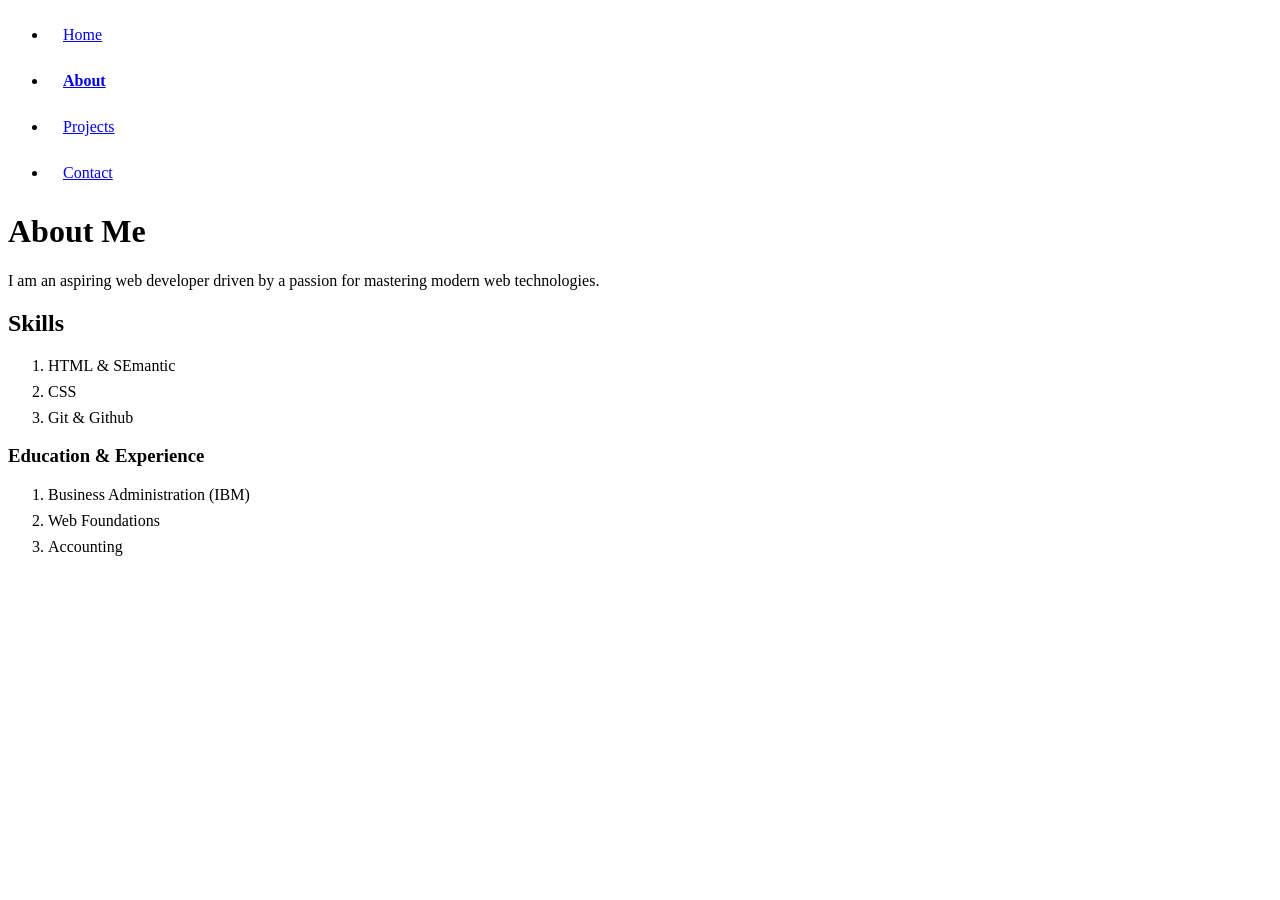
<file: about.html>
<!DOCTYPE html>
<html lang="en">
<head>
    <meta charset="UTF-8">
    <meta name="viewport" content="width=device-width, initial-scale=1.0">
    <title>About Me</title>
    <style>
         a {display: inline-block; padding: 10px 15px;}
         li{margin-bottom: 8px;}
         .active { font-weight: bold; text-decoration: underline;}
    </style>
</head>
<body>
    <header>
        <nav>
            <ul> 
            <li><a href="index.html">Home</a></li>
            <li><a href="about.html" class="active">About</a></li>
            <li><a href ="projects.html">Projects</a></li>
            <li><a href= "contact.html"> Contact</a></li>
            </ul>
        </nav>
    </header>
    <main>
        <h1>About Me</h1>
        <p>I am an aspiring web developer driven by a passion for mastering modern web technologies.</p>
        <h2>Skills</h2>
        <ol>
            <li>HTML & SEmantic</li>
            <li>CSS</li>
            <li>Git & Github</li>
        </ol>
        <h3>Education & Experience</h3>
        <ol>
            <li>Business Administration (IBM)</li>
            <li> Web Foundations</li>
            <li>Accounting</li>
        </ol>
    </main>
    
</body>
</html>
</file>
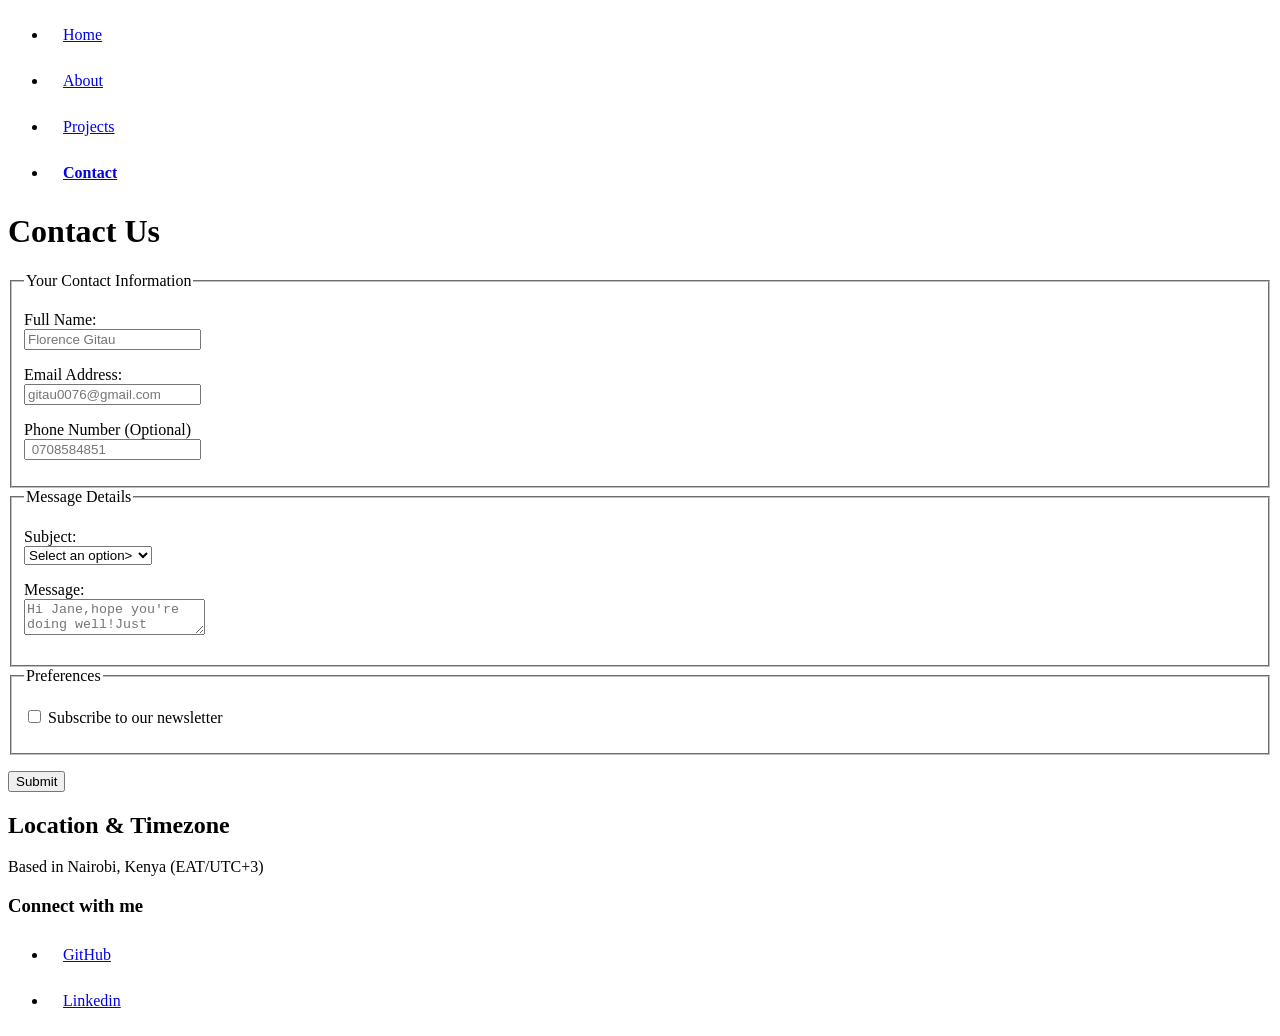
<file: contact.html>
<!DOCTYPE html>
<html lang="en">
<head>
    <meta charset="UTF-8">
    <meta name="viewport" content="width=device-width, initial-scale=1.0">
    <title>Contact Form></title>
    <style>
         a {display: inline-block; padding: 10px 15px;}
         li{margin-bottom: 8px;}
         .active { font-weight: bold; text-decoration: underline;}
</style>
</head>
<body>
<header>
    <nav>
        <ul>
           <li><a href="index.html">Home</a></li>
            <li><a href="about.html">About</a></li>
            <li><a href ="projects.html">Projects</a></li>
            <li><a href= "contact.html" class="active">Contact</a></li> 
        </ul>
    </nav>
</header>
<main>
    <h1>Contact Us</h1>
    <form action="#" method="post">
        <fieldset>
            <legend>Your Contact Information</legend>
            <!--Full Name Field-->
        <p>
            <label for ="full-name">Full Name:</label><br>
             <input type="text" id="fullname" name="fullname" placeholder="Florence Gitau" required>
        </p>
        <!--Email Field-->
        <p>
            <label for="email">Email Address:</label><br>
            <input type="email" id="email" name="email" placeholder="gitau0076@gmail.com" required>
        </p>
        <!--Phone Field-->
        <p>
            <label for="phone">Phone Number (Optional)</label><br>
            <input type="tel" id="phone" name="phone" placeholder=" 0708584851">
        </p>
        </fieldset>
        <fieldset>
            <legend>Message Details</legend>
            <!--Subject Field-->
            <p>
                <label for="subject">Subject:</label><br>
                <select id="subject" name="subject" required>
                <option value="" disabled selected>Select an option></option>
                <option value="general">General Inquiry</option>
                <option value="support">Technical Support</option>
                <option value="feedback">Feedback</option>
                </select>
            </p>
            <!--Message Field-->
            <p>
                <label for="message">Message:</label><br>
                <textarea id="message" name="message" minlength="50" placeholder="Hi Jane,hope you're doing well!Just wanted to check in and see how everything is going." required></textarea>
            </p>
        </fieldset>
        <!--Preferences Group-->
        <fieldset>
            <legend>Preferences</legend>
            <p>
                <input type="checkbox" id="newsletter" name="newsletter" value="subscribe">
                <label for="newsletter">Subscribe to our newsletter</label>
            </p>
        </fieldset>
        <!--Submit Button-->
        <p>
            <button type="submit">Submit</button>
            <!--Location & TimeZone-->
            <section>
                <h2>Location & Timezone</h2>
                <p>Based in Nairobi, Kenya (EAT/UTC+3)</p>
            </section>
            <!--Social Media Links-->
            <section>
                <h3>Connect with me</h3>
                <ul>
                    <li><a href="https://github.com/gitau0076-cpu/gitau0076-cpu.github.io">GitHub</a></li>
                    <li><a href="https://www.linkedin.com/in/florence-gitau-480874358">Linkedin</a></li>
                </ul>
            </section>
        </main>
        </p>
    </form>
</body>
</html>
</file>
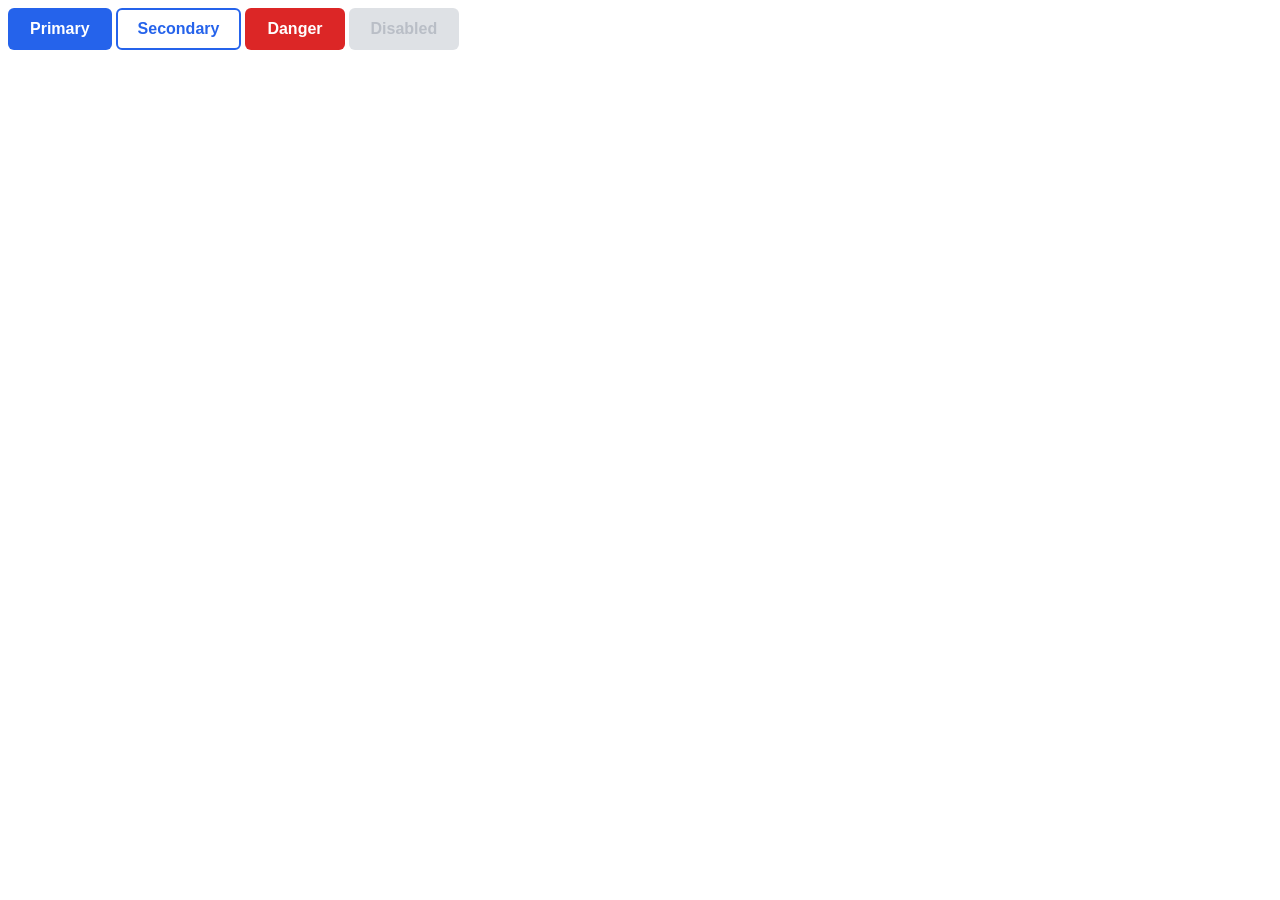
<file: Daily Challenges/DAY 1.html>
<!DOCTYPE html>
<html lang="en">
<head>
    <meta charset="UTF-8">
    <meta name="viewport" content="width=device-width, initial-scale=1.0">
    <title>Button Styles</title>
    <link rel="stylesheet" href="style.css">
</head>
<body>
    <section class="button-section">
        <div class="button-group">
            <button class="btn btn-primary">Primary</button>
            <button class="btn btn-secondary">Secondary</button>
            <button class="btn btn-danger">Danger</button>
            <button class="btn btn-disabled">Disabled</button>
        </div>
    </section>
</body>
</html>
</file>
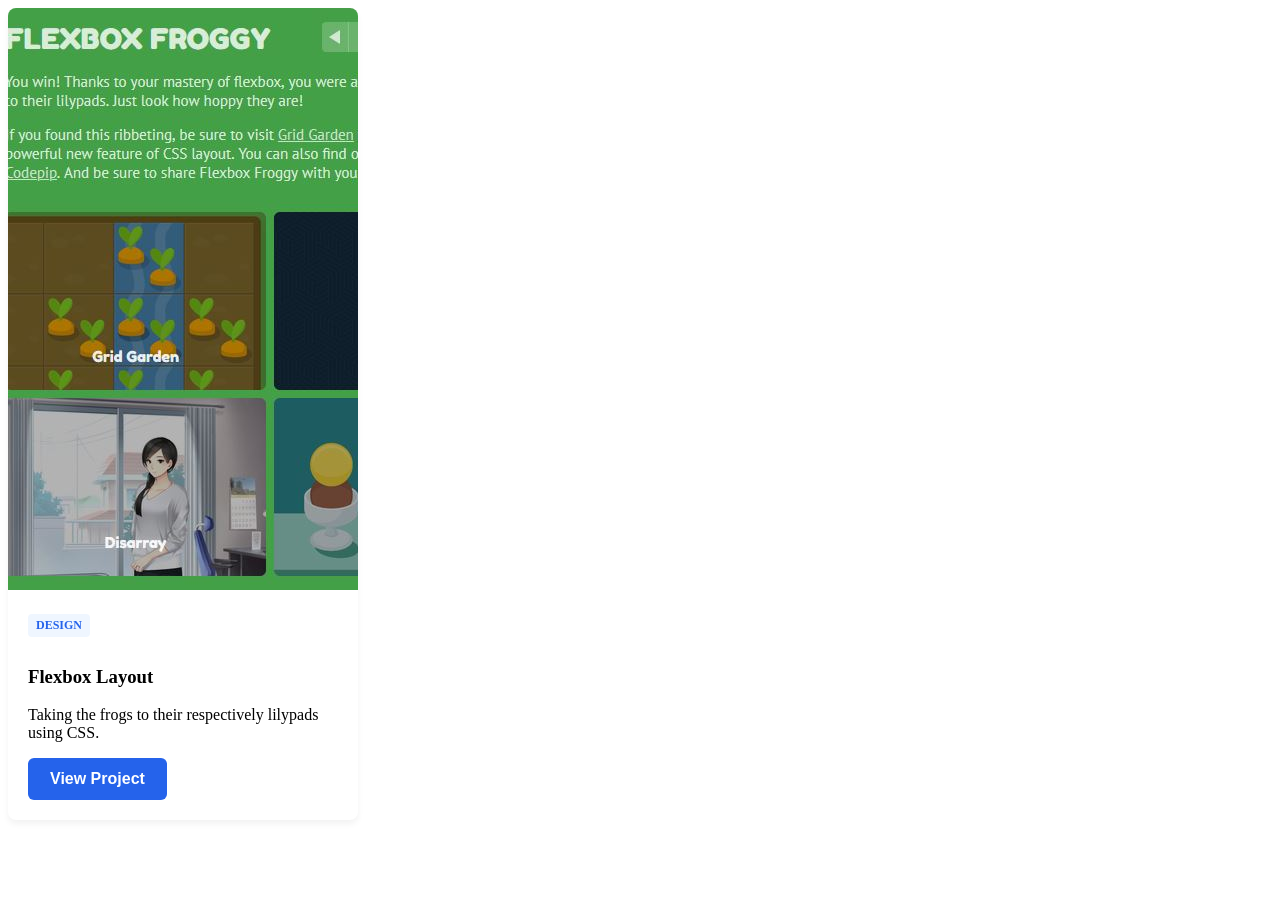
<file: Daily Challenges/DAY 2.html>
<!DOCTYPE html>
<html lang="en">
<head>
    <meta charset="UTF-8">
    <meta name="viewport" content="width=device-width, initial-scale=1.0">
    <title>Card Component</title>
    <link rel="stylesheet" href="style.css">
</head>
<body>
  <div class="card">
  <img src="flex done.JPG" alt="Flexbox Image" class="Flexbox-image">
  <div class="card-content">
    <span class="card-tag">Design</span>
    <h3 class="card-title">Flexbox Layout</h3>
    <p class="card-description">Taking the frogs to their respectively lilypads using CSS.</p>
    <button class="btn btn-primary">View Project</button>
  </div>
</div>  
</body>
</html>
</file>
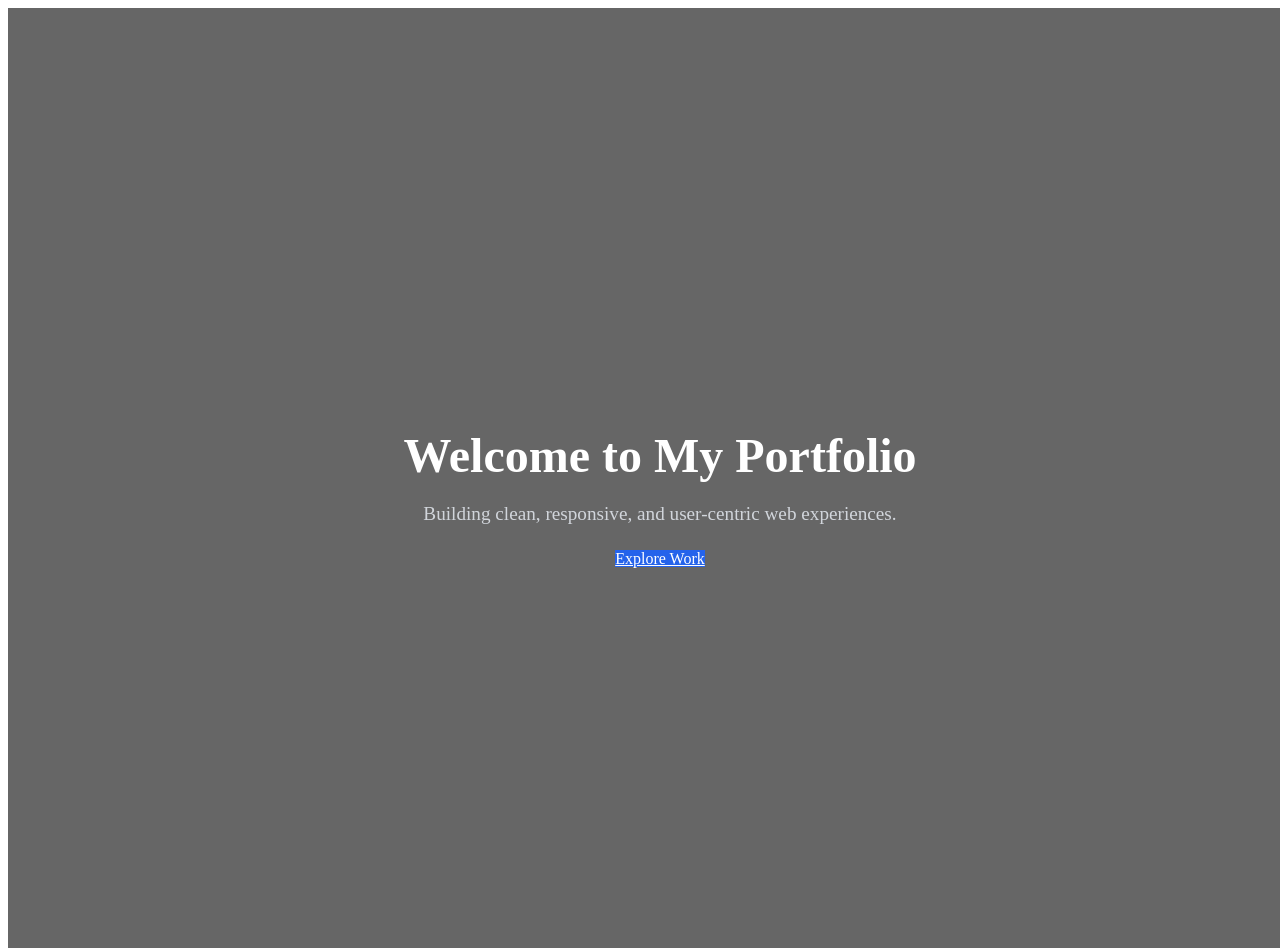
<file: Daily Challenges/DAY 3.html>
<!DOCTYPE html>
<html lang="en">
<head>
    <meta charset="UTF-8">
    <meta name="viewport" content="width=device-width, initial-scale=1.0">
    <title>Hero Section</title>
    <link rel="stylesheet" href="style.css">
</head>
<body>
    <section class="hero">
  <div class="hero-overlay">
    <div class="hero-content">
      <h1>Welcome to My Portfolio</h1>
      <p>Building clean, responsive, and user-centric web experiences.</p>
      <a href="https://github.com/gitau0076-cpu/" target="_blank"  class=" btn-primary">Explore Work</a>
    </div>
  </div>
</section>
</body>
</html>
</file>
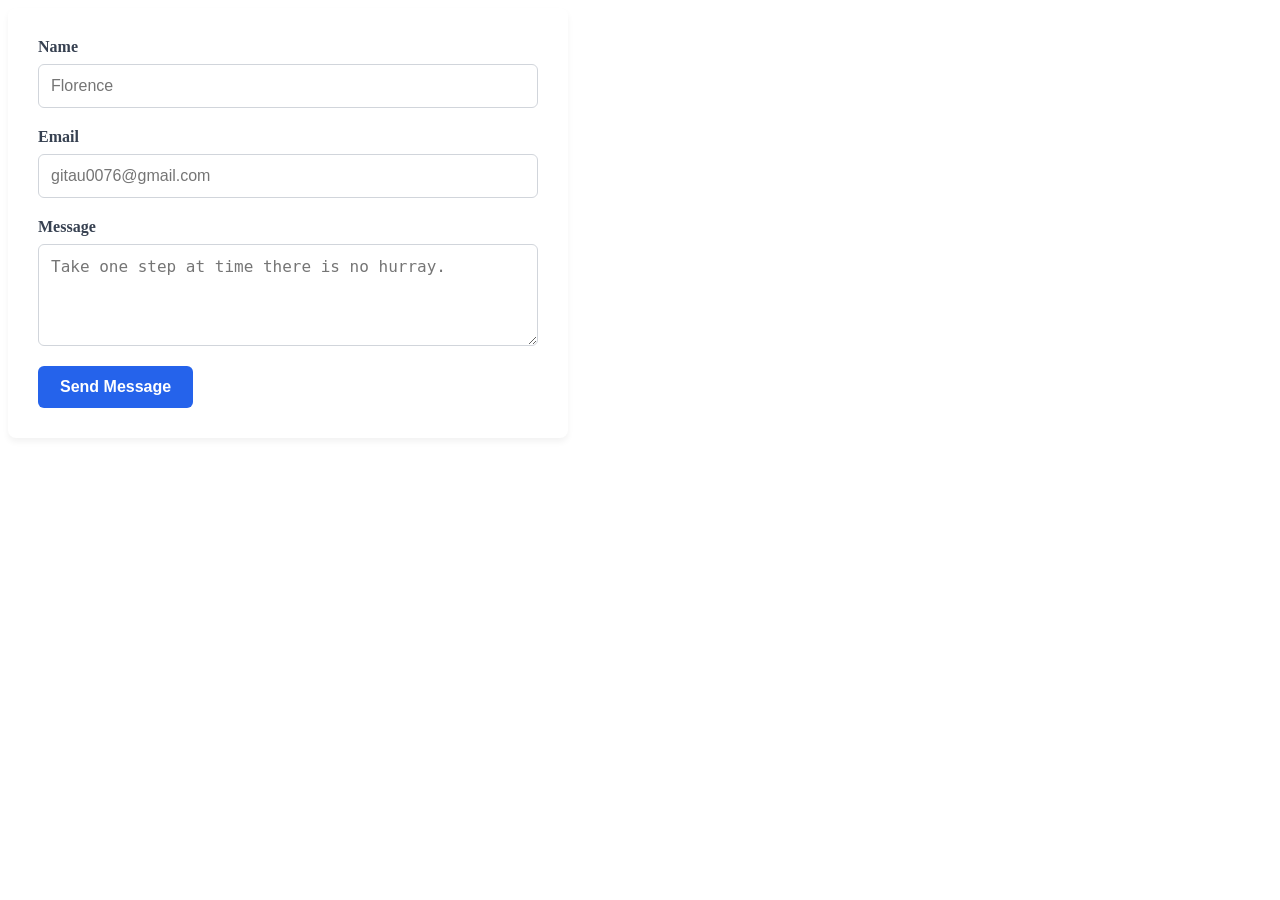
<file: Daily Challenges/DAY 4.html>
<!DOCTYPE html>
<html lang="en">
<head>
    <meta charset="UTF-8">
    <meta name="viewport" content="width=device-width, initial-scale=1.0">
    <title>Form Styling</title>
    <link rel="stylesheet" href="style.css">
</head>
<body>
    <form class="contact-form">
  <div class="form-group">
    <label for="name">Name</label>
    <input type="text" id="name" placeholder="Florence" required>
  </div>
  <div class="form-group">
    <label for="email">Email</label>
    <input type="email" id="email" placeholder="gitau0076@gmail.com" required>
  </div>
  <div class="form-group">
    <label for="message">Message</label>
    <textarea id="message" rows="4" placeholder="Take one step at time there is no hurray." required></textarea>
  </div>
  <button type="submit" class="btn btn-primary">Send Message</button>
</form>
</body>
</html>
</file>
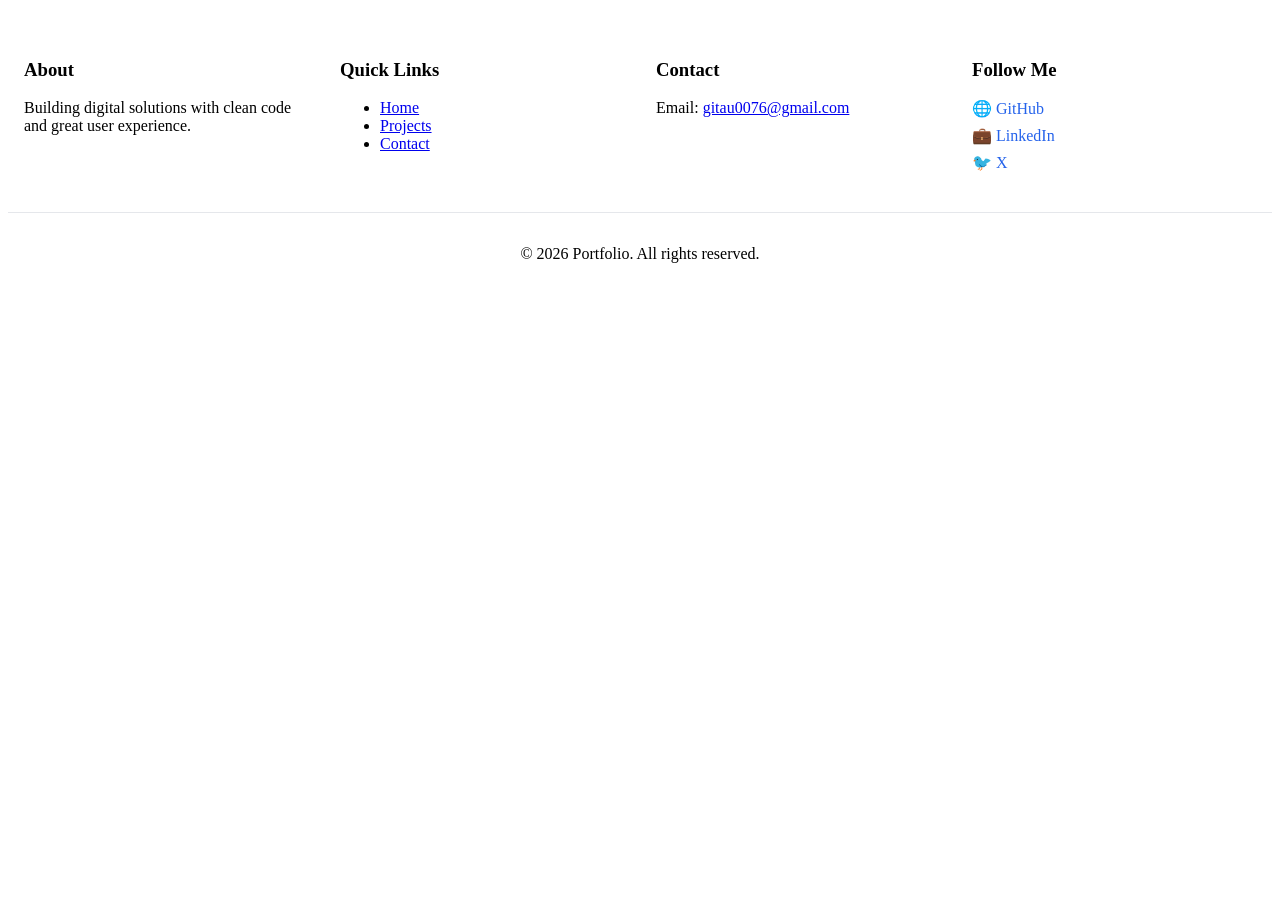
<file: Daily Challenges/DAY 5.html>
<!DOCTYPE html>
<html lang="en">
<head>
    <meta charset="UTF-8">
    <meta name="viewport" content="width=device-width, initial-scale=1.0">
    <title>Footer Design</title>
    <link rel="stylesheet" href="style.css">
</head>
<body>
   <footer class="footer">
  <div class="footer-container">
    
    <!-- Column 1: About -->
    <div class="footer-col">
      <h3>About</h3>
      <p>Building digital solutions with clean code and great user experience.</p>
    </div>

    <!-- Column 2: Quick Links -->
    <div class="footer-col">
      <h3>Quick Links</h3>
      <ul>
        <li><a href="#">Home</a></li>
        <li><a href="#">Projects</a></li>
        <li><a href="#">Contact</a></li>
      </ul>
    </div>

    <!-- Column 3: Contact -->
    <div class="footer-col">
      <h3>Contact</h3>
      <p>Email: <a href="mailto:gitau0076@gmail.com">gitau0076@gmail.com</a></p>
    </div>

    <!-- Column 4: Social Icons (Required by prompt) -->
    <div class="footer-col">
      <h3>Follow Me</h3>
      <div class="social-links">
        <a href="https://github.com/gitau0076-cpu/">🌐 GitHub</a>
        <a href="https://www.linkedin.com/in/florence-gitau-480874358/">💼 LinkedIn</a>
        <a href="https://x.com/">🐦 X</a>
      </div>
    </div>

  </div>

  <!-- Copyright Row -->
  <div class="footer-bottom">
    <p>&copy; 2026 Portfolio. All rights reserved.</p>
  </div>
</footer>
    
</body>
</html>
</file>
<file: Daily Challenges/style.css>
/* Base Button Styling */
.btn {
  padding: 10px 20px;
  font-size: 1rem;
  font-weight: 600;
  border-radius: 6px;
  border: 2px solid transparent;
  cursor: pointer;
  transition: all 0.3s ease;
}

/* 1. Primary Button */
.btn-primary {
  background-color: #2563eb;
  color: #ffffff;
}

.btn-primary:hover {
  background-color: #1d4ed8;
  transform: translateY(-2px);
  box-shadow: 0 4px 6px rgba(0, 0, 0, 0.15);
}

/* 2. Secondary Button */
.btn-secondary {
  background-color: transparent;
  color: #2563eb;
  border-color: #2563eb;
}

.btn-secondary:hover {
  background-color: #2563eb;
  color: #ffffff;
  transform: translateY(-2px);
}

/* 3. Danger Button */
.btn-danger {
  background-color: #dc2626;
  color: #ffffff;
}

.btn-danger:hover {
  background-color: #b91c1c;
  transform: translateY(-2px);
  box-shadow: 0 4px 6px rgba(220, 38, 38, 0.3);
}

/* 4. Disabled Button */
.btn-disabled,
.btn:disabled {
  background-color: #d1d5db;
  color: #9ca3af;
  border-color: transparent;
  cursor: not-allowed;
  opacity: 0.7;
}

.btn-disabled:hover,
.btn:disabled:hover {
  transform: none;
  box-shadow: none;
}
.card {
  background-color: #ffffff;
  border-radius: 8px;
  overflow: hidden;
  box-shadow: 0 4px 6px rgba(0, 0, 0, 0.05);
  transition: all 0.3s ease;
  max-width: 350px;
}

.card:hover {
  transform: translateY(-4px);
  box-shadow: 0 12px 24px rgba(0, 0, 0, 0.15);
}

.card-image {
  width: 100%;
  height: 180px;
  object-fit: cover;
}

.card-content {
  padding: 20px;
}

.card-tag {
  display: inline-block;
  font-size: 0.75rem;
  font-weight: 600;
  text-transform: uppercase;
  color: #2563eb;
  background-color: #eff6ff;
  padding: 4px 8px;
  border-radius: 4px;
  margin-bottom: 10px;
}
.hero {
  min-height: 100vh;
  background-image: url('https://via.hidden-waterfall-paradise/1920x1080');
  background-size: cover;
  background-position: center;
  position: relative;
  display: flex;
  align-items: center;
  justify-content: center;
  text-align: center;
}

.hero-overlay {
  position: absolute;
  top: 0;
  left: 0;
  width: 100%;
  height: 100%;
  background-color: rgba(0, 0, 0, 0.6);
  display: flex;
  align-items: center;
  justify-content: center;
  padding: 20px;
}

.hero-content {
  color: #ffffff;
  max-width: 600px;
}

.hero-content h1 {
  font-size: 3rem;
  margin-bottom: 15px;
}

.hero-content p {
  font-size: 1.2rem;
  margin-bottom: 25px;
  color: #d1d5db;
}
.contact-form {
  max-width: 500px;
  background: #ffffff;
  padding: 30px;
  border-radius: 8px;
  box-shadow: 0 4px 6px rgba(0, 0, 0, 0.05);
}

.form-group {
  margin-bottom: 20px;
  display: flex;
  flex-direction: column;
}

.form-group label {
  font-weight: 600;
  margin-bottom: 8px;
  color: #374151;
}

.form-group input,
.form-group textarea {
  padding: 12px;
  border: 1px solid #d1d5db;
  border-radius: 6px;
  font-size: 1rem;
  transition: all 0.2s ease;
}

.form-group input:focus,
.form-group textarea:focus {
  outline: none;
  border-color: #2563eb;
  box-shadow: 0 0 0 3px rgba(37, 99, 235, 0.15);
}
button:focus,
.btn:focus {
  outline: none;
  box-shadow: 0 0 0 3px rgba(37, 99, 235, 0.3);
}
/* Base Layout: Mobile First (1 Column) */
.footer-container {
  display: grid;
  grid-template-columns: 1fr; /* 1 column on mobile */
  gap: 2rem;
  padding: 2rem 1rem;
}

/* Tablet Layout (2 Columns) */
@media (min-width: 600px) {
  .footer-container {
    grid-template-columns: repeat(2, 1fr); /* 2 columns on tablet */
  }
}

/* Desktop Layout (4 Columns) */
@media (min-width: 1024px) {
  .footer-container {
    grid-template-columns: repeat(4, 1fr); /* 4 columns on desktop */
  }
}

/* Footer Bottom Styling */
.footer-bottom {
  text-align: center;
  padding: 1rem;
  border-top: 1px solid #e5e7eb;
}

.social-links a {
  display: block;
  margin-bottom: 0.5rem;
  text-decoration: none;
  color: #2563eb;
}
</file>
